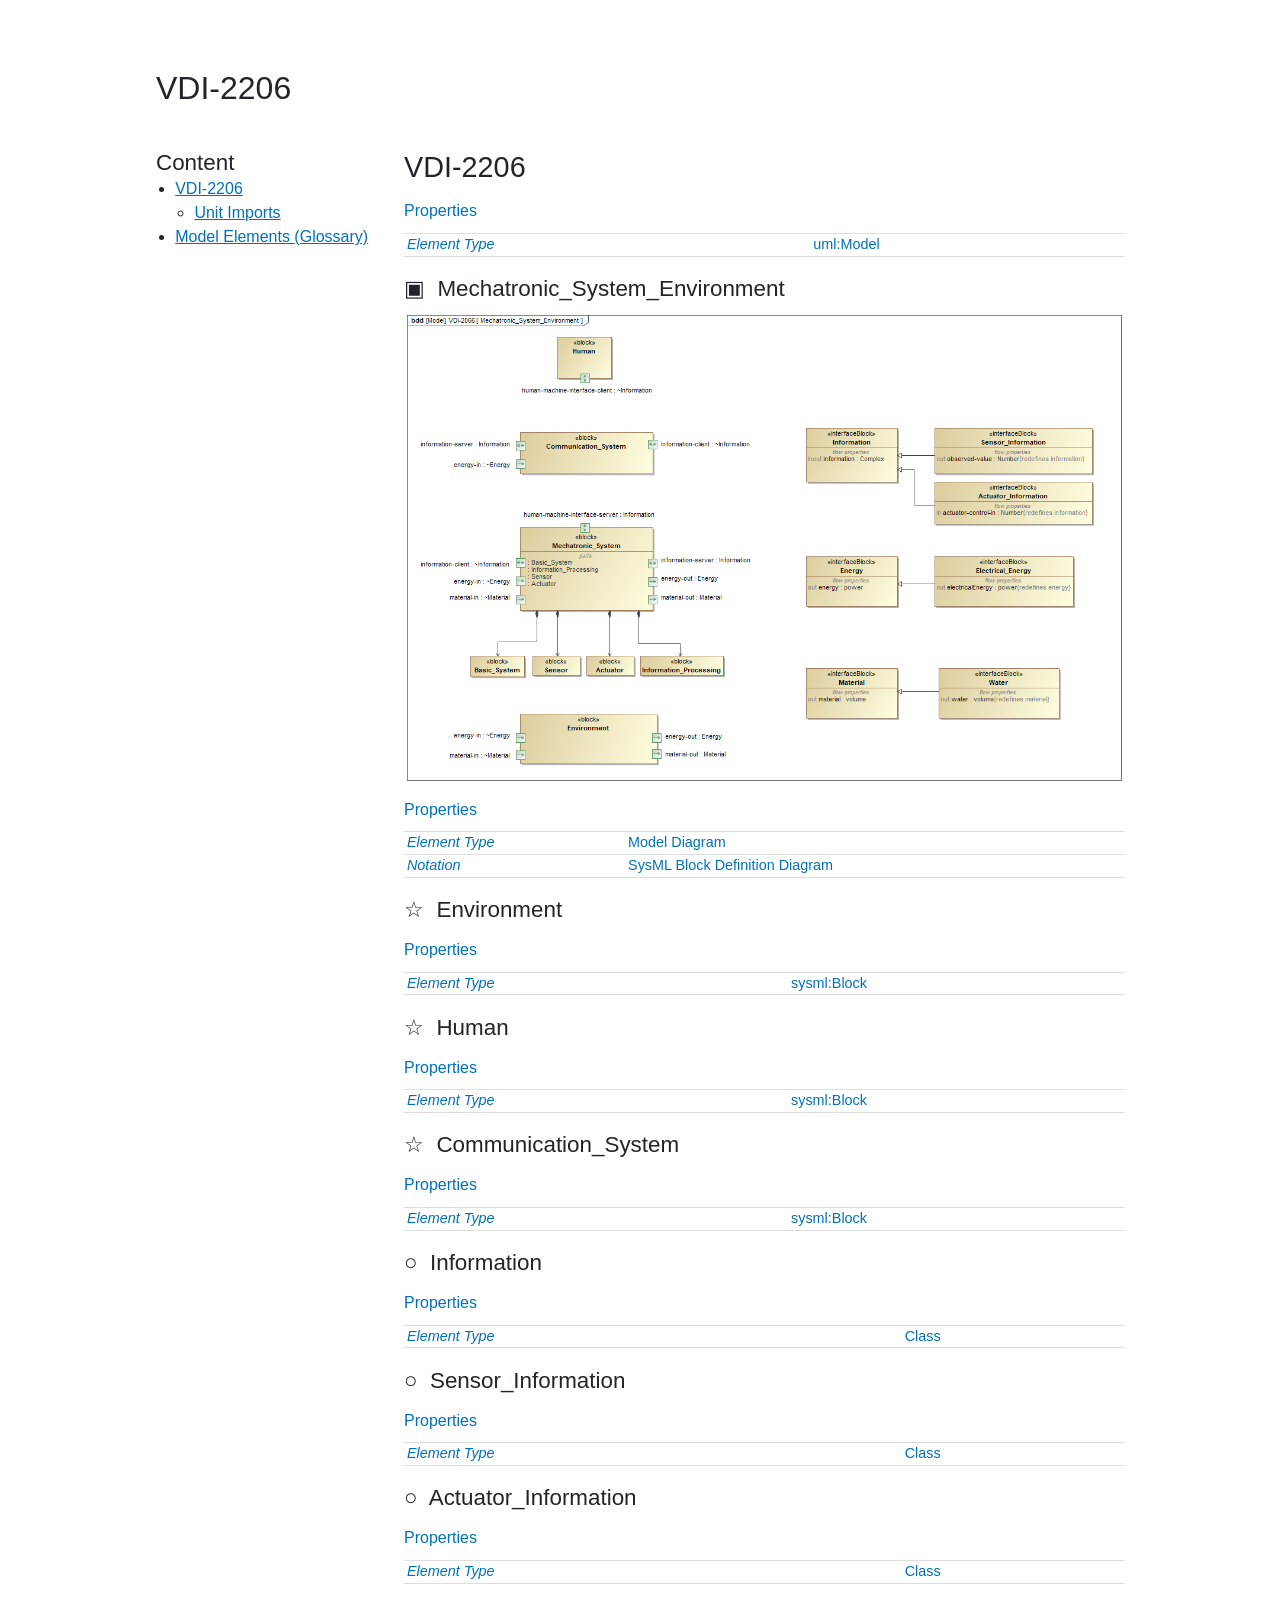
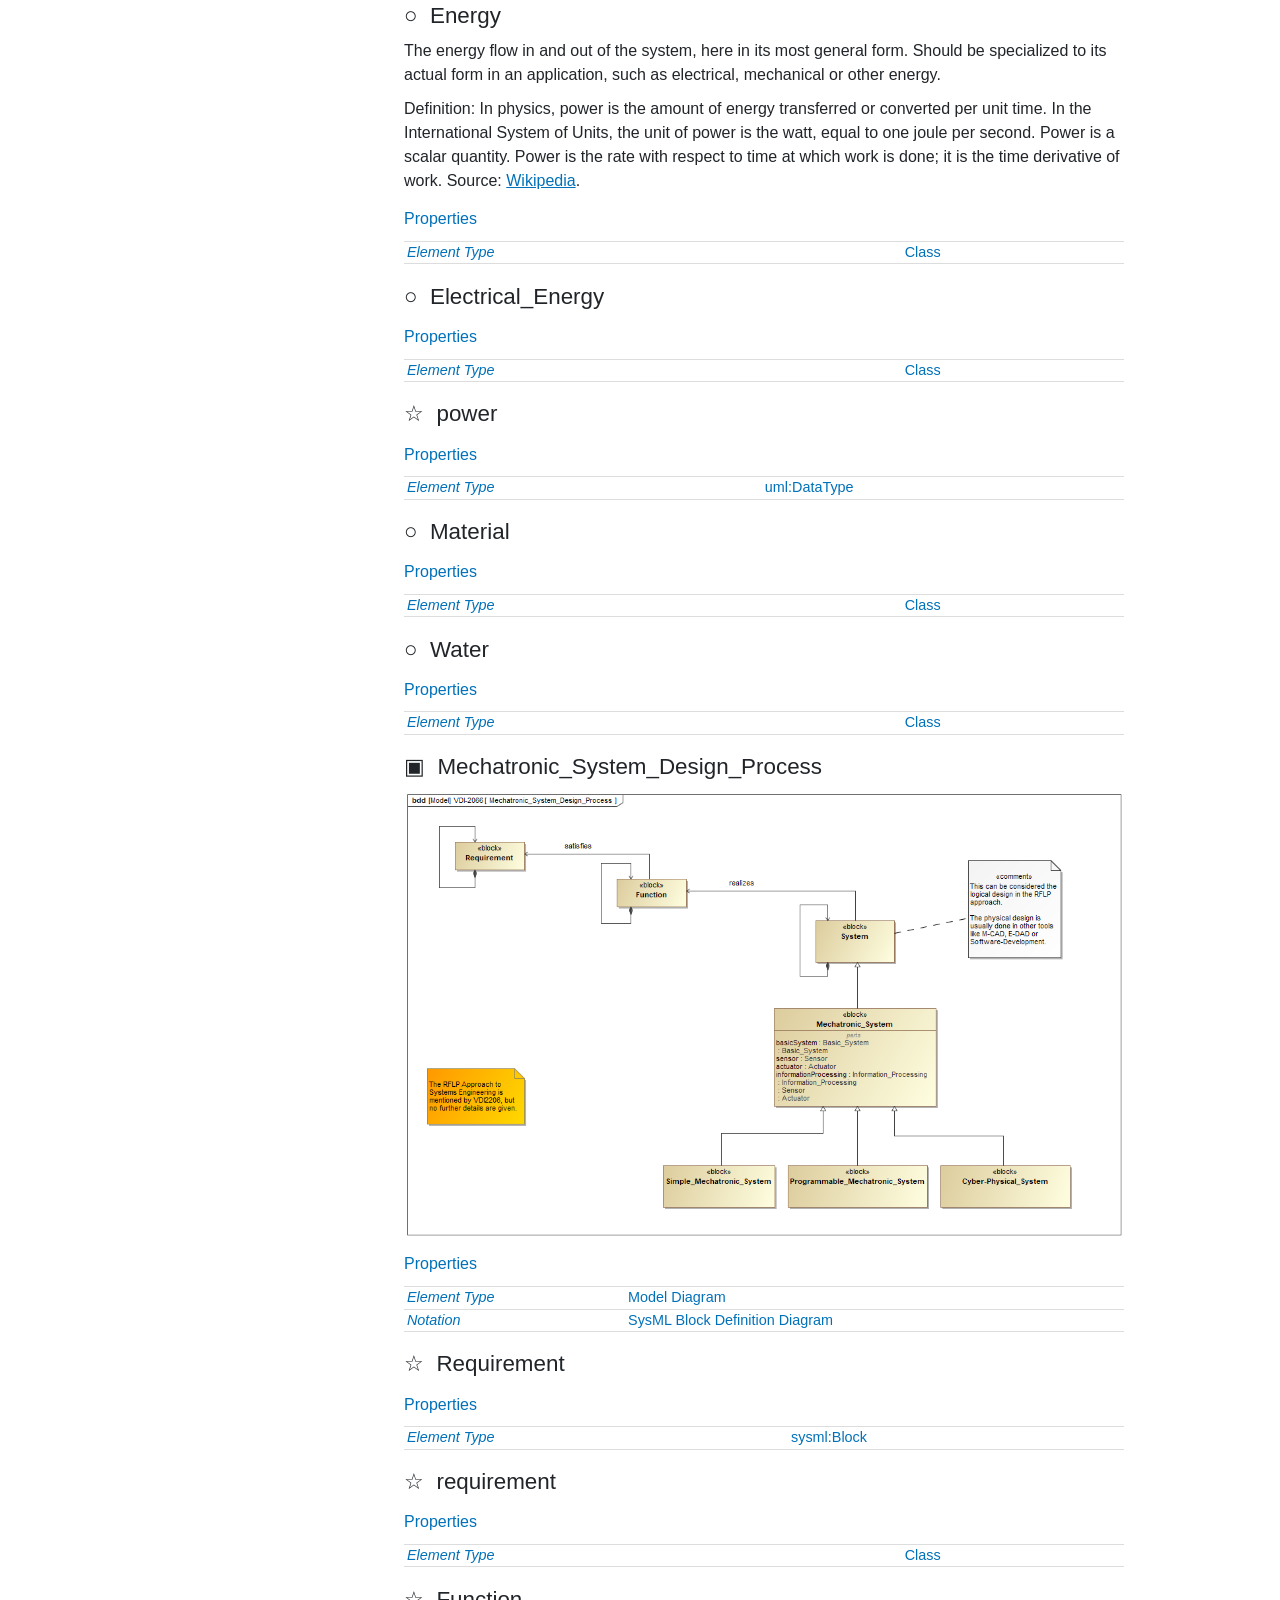
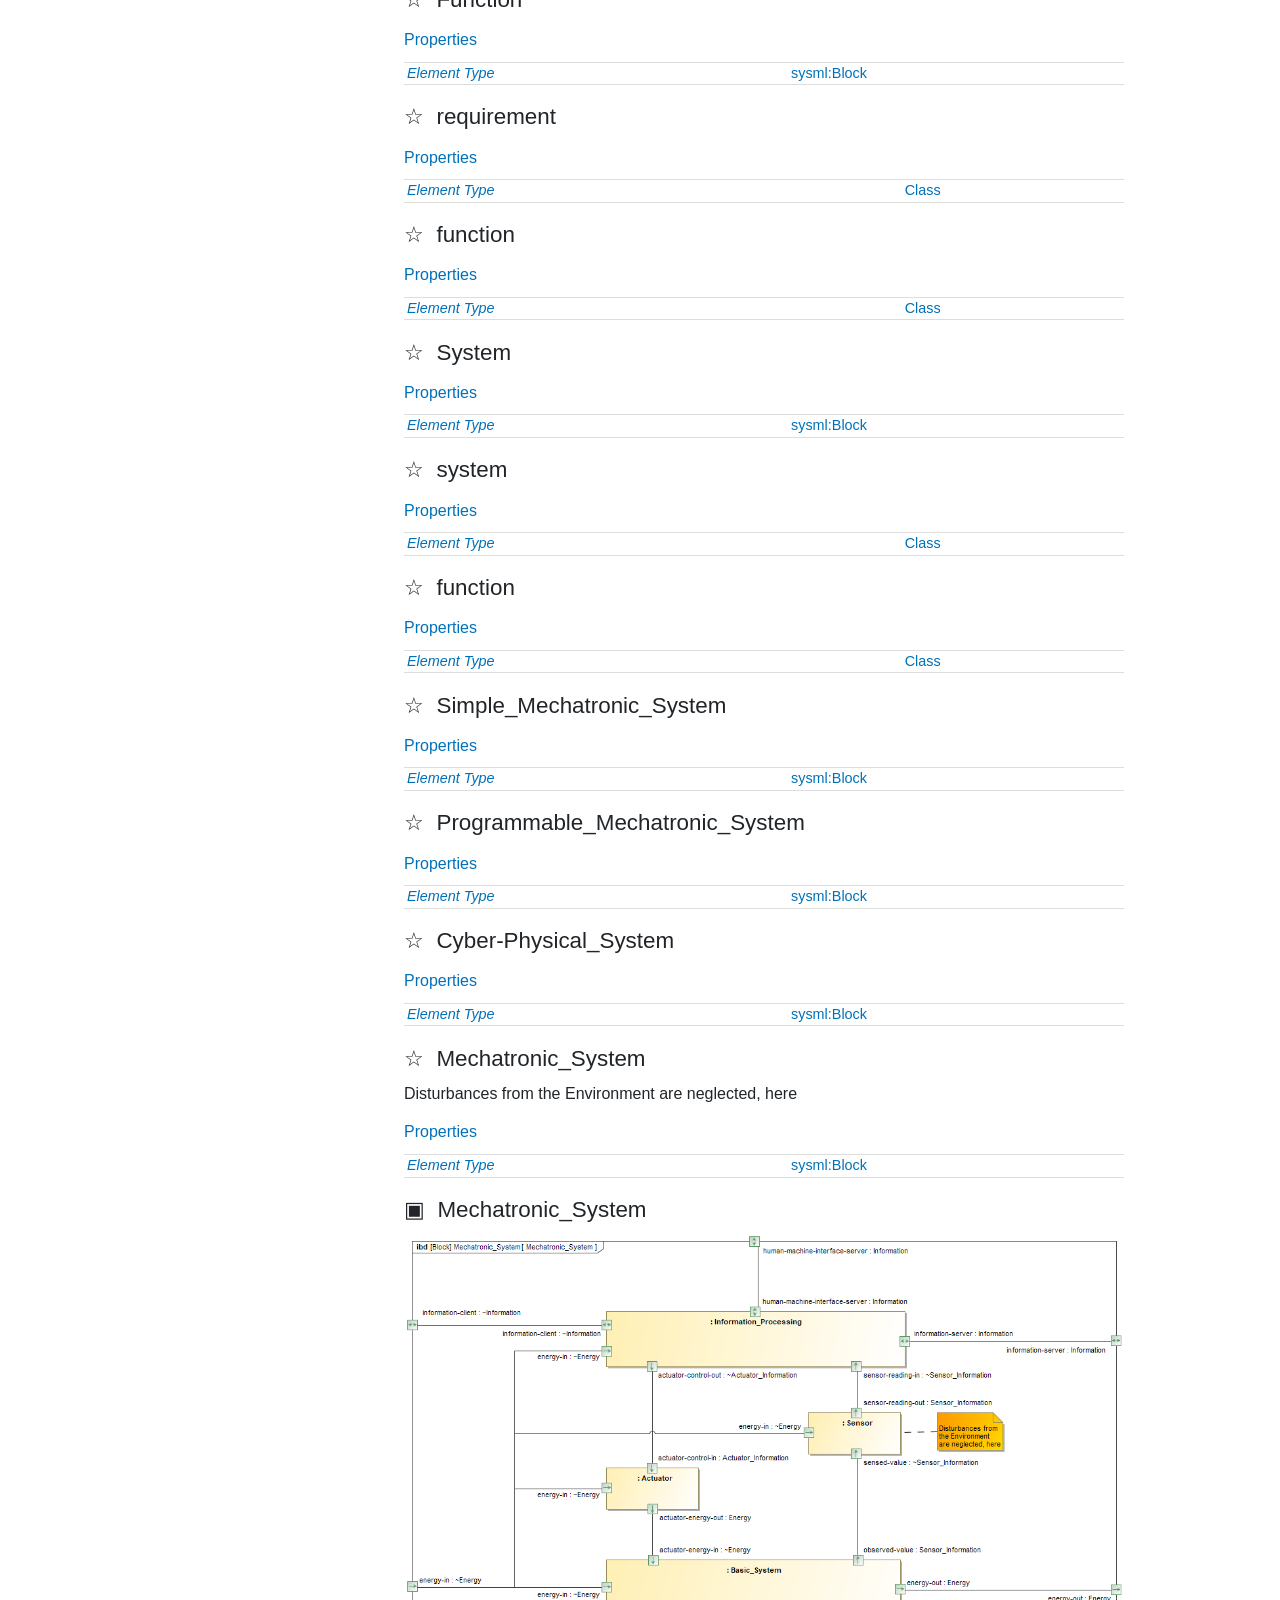
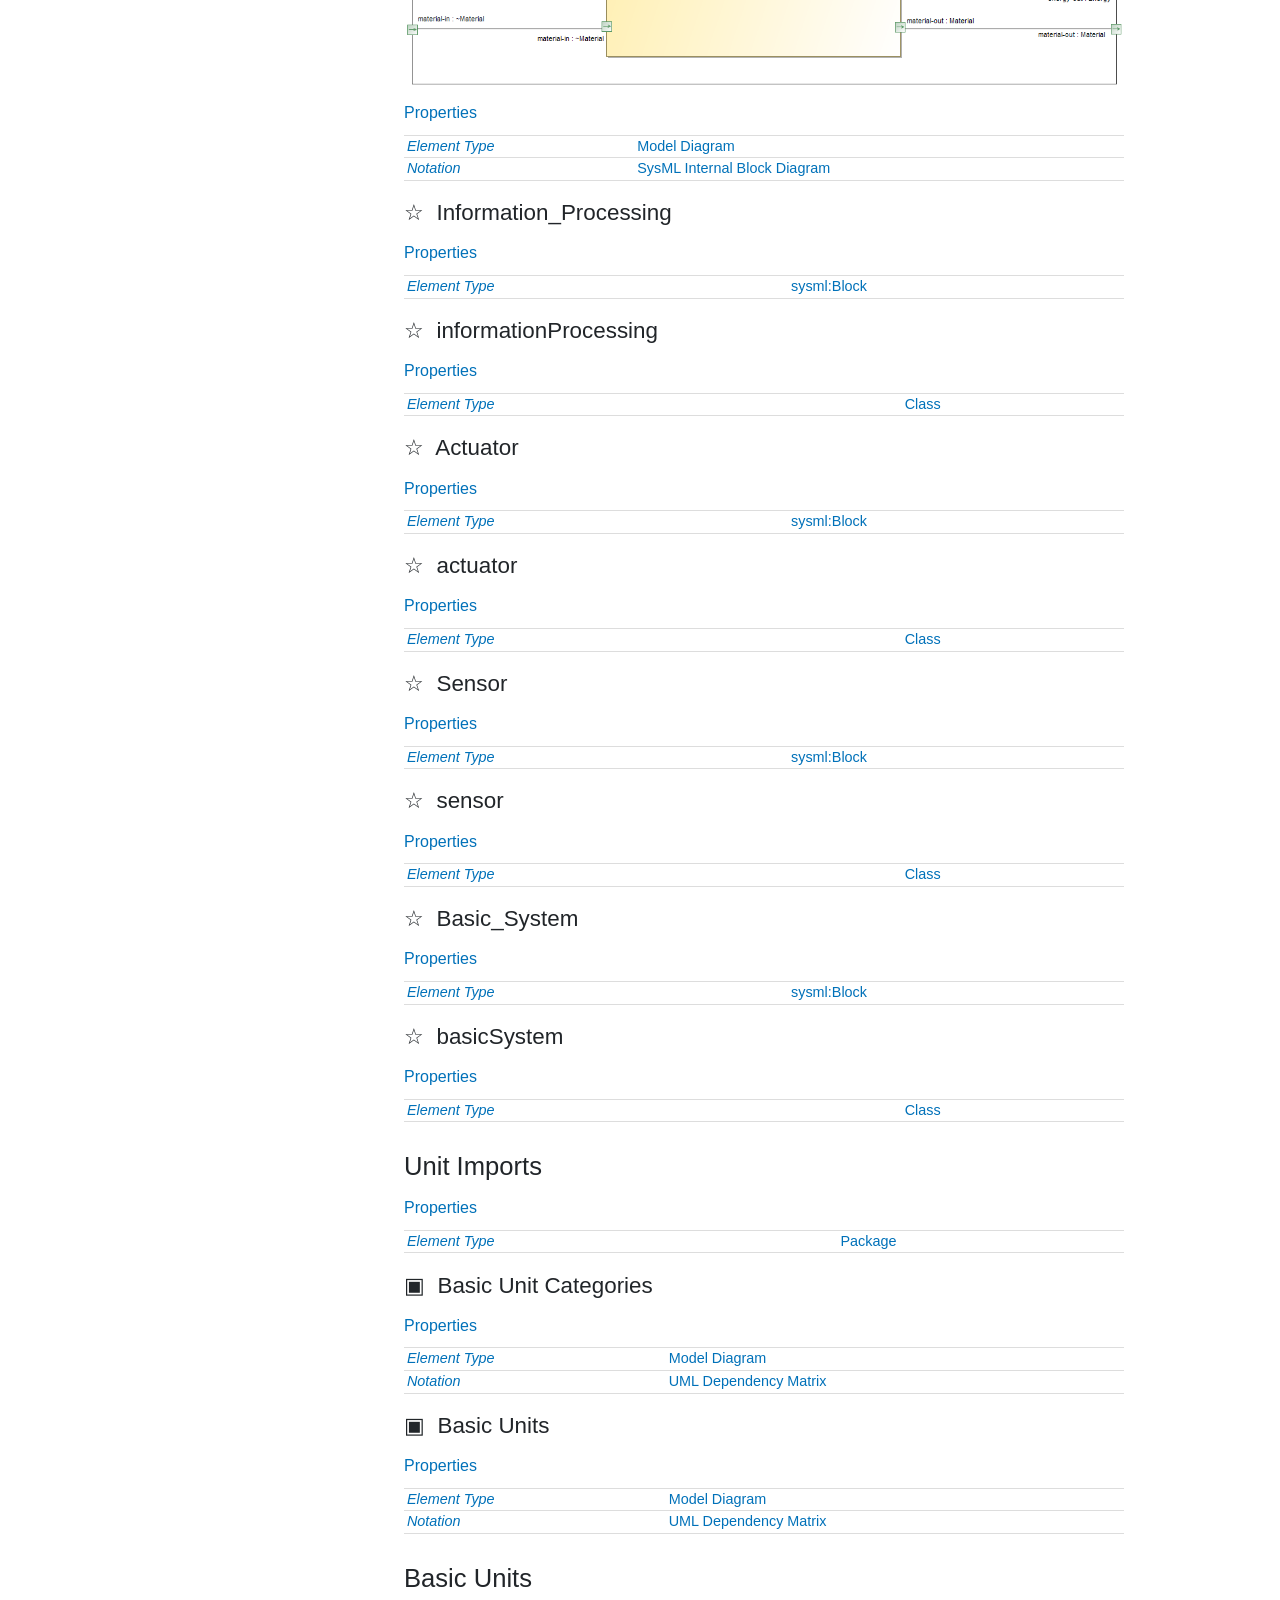
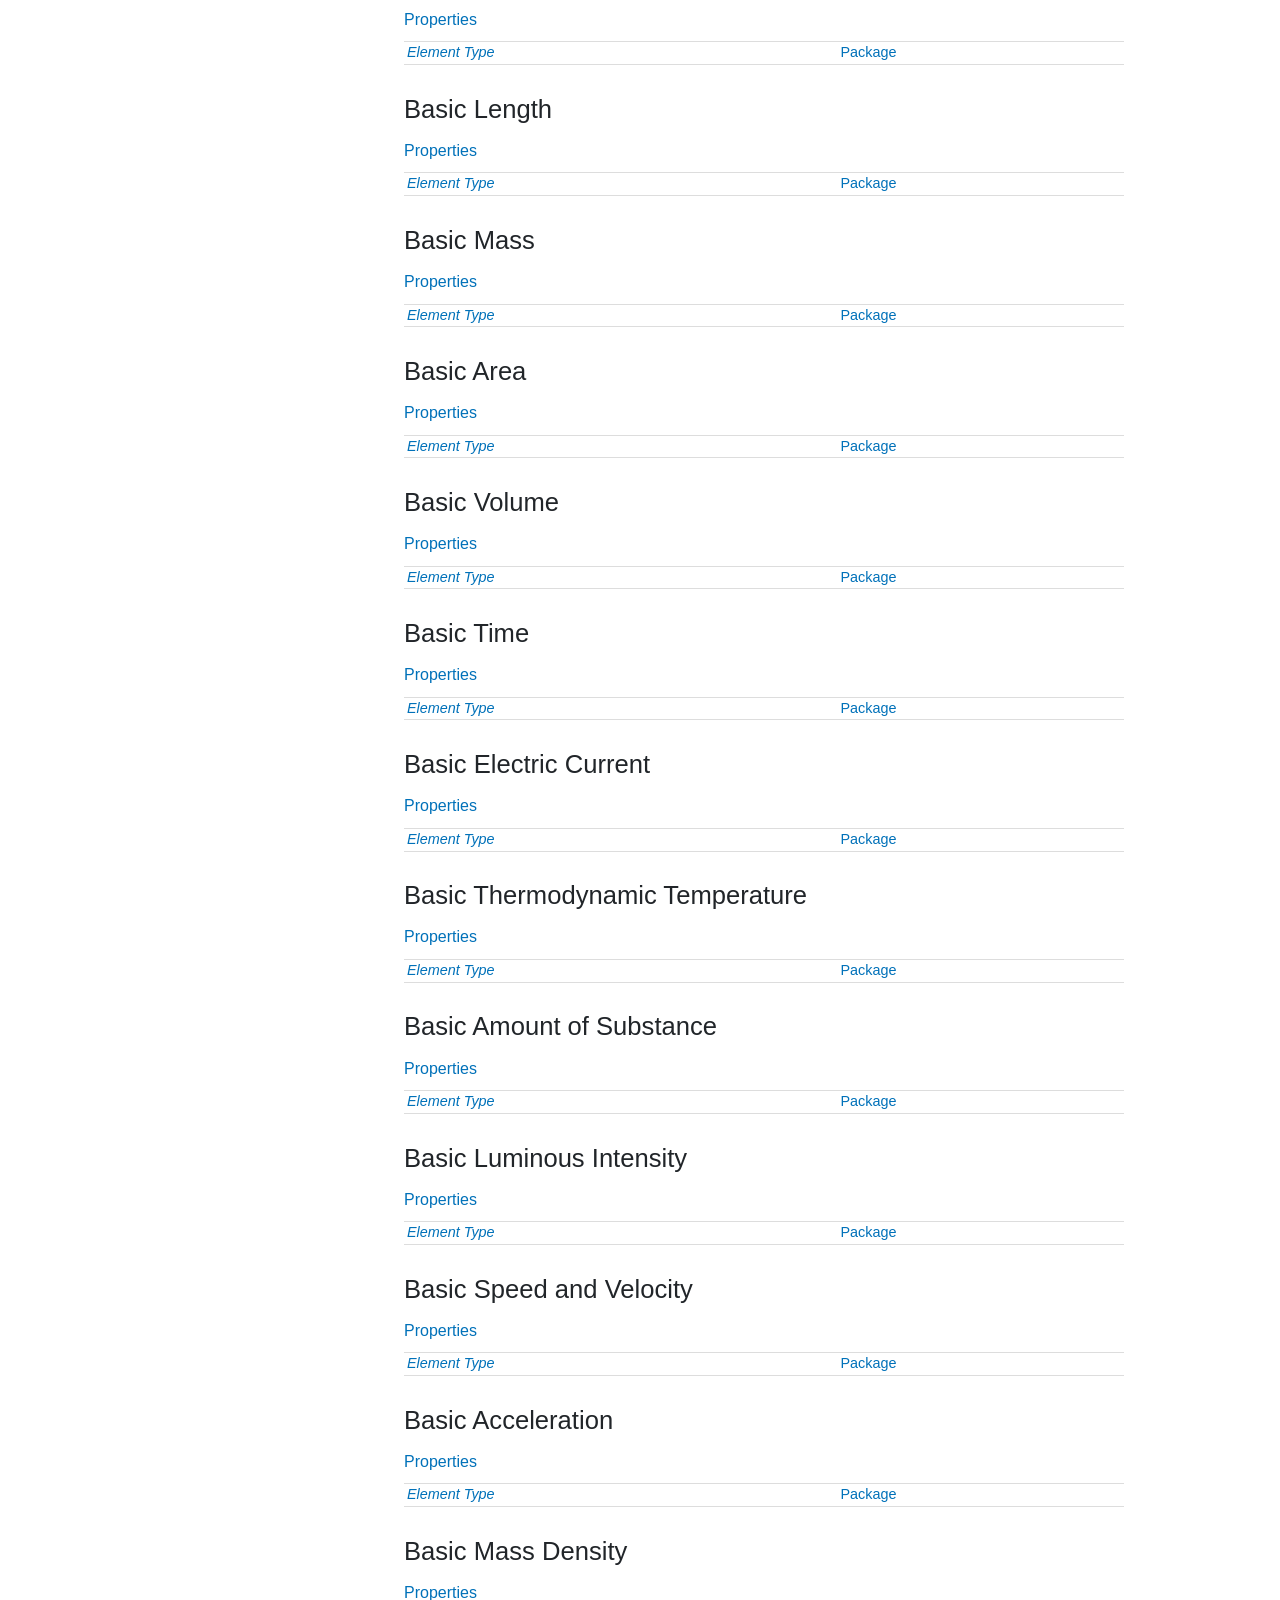
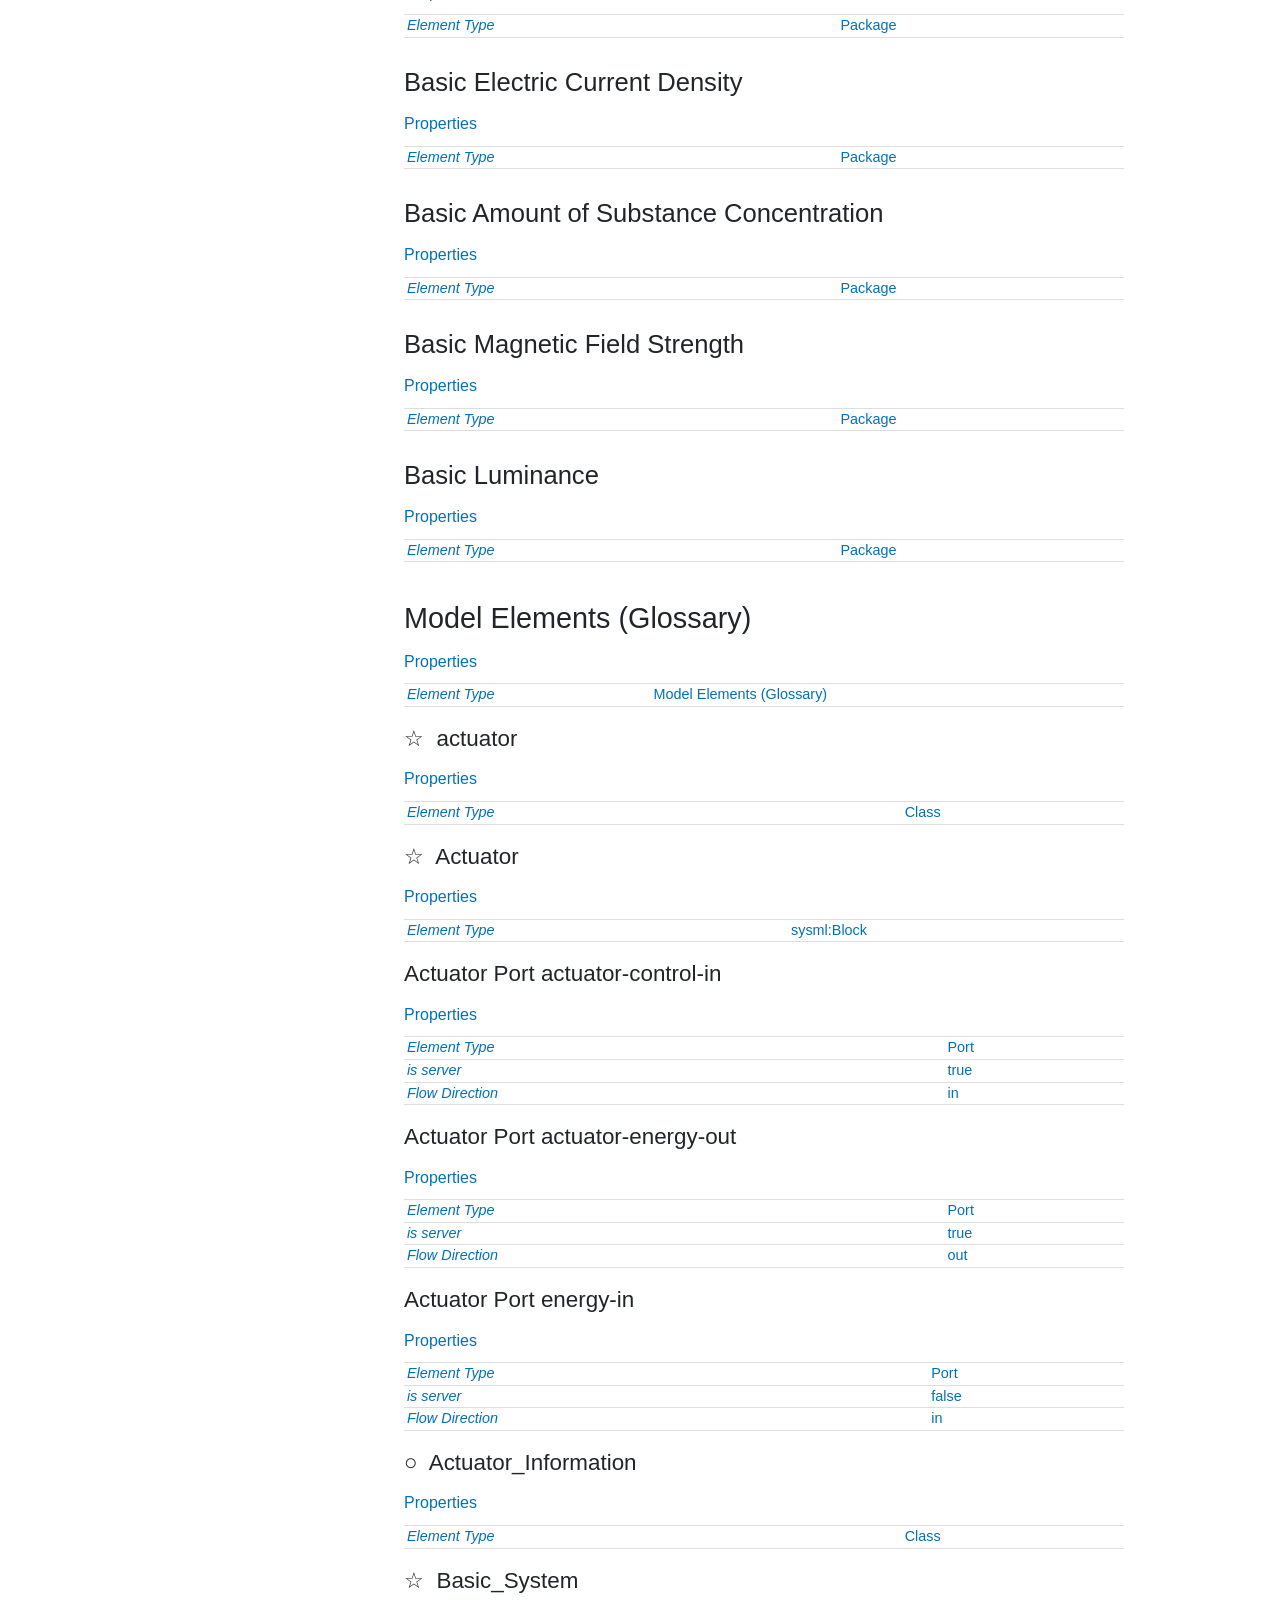
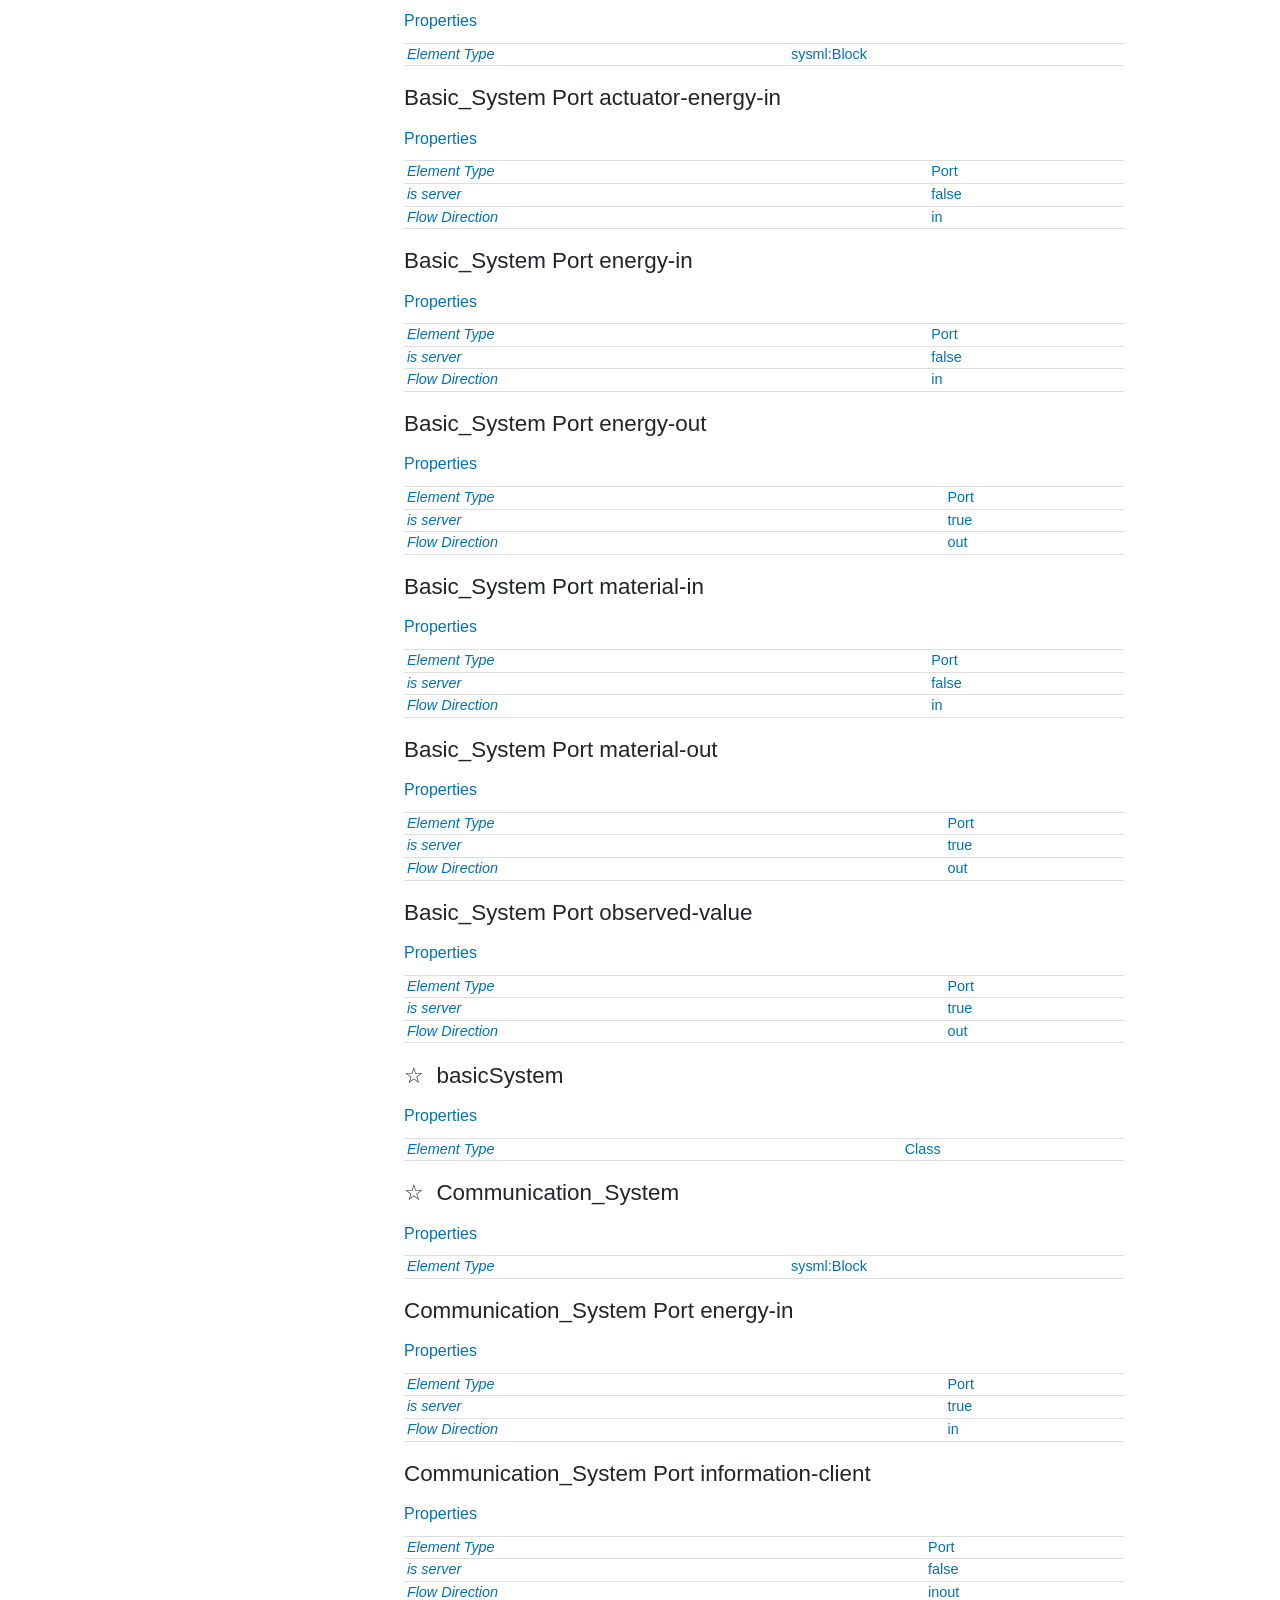
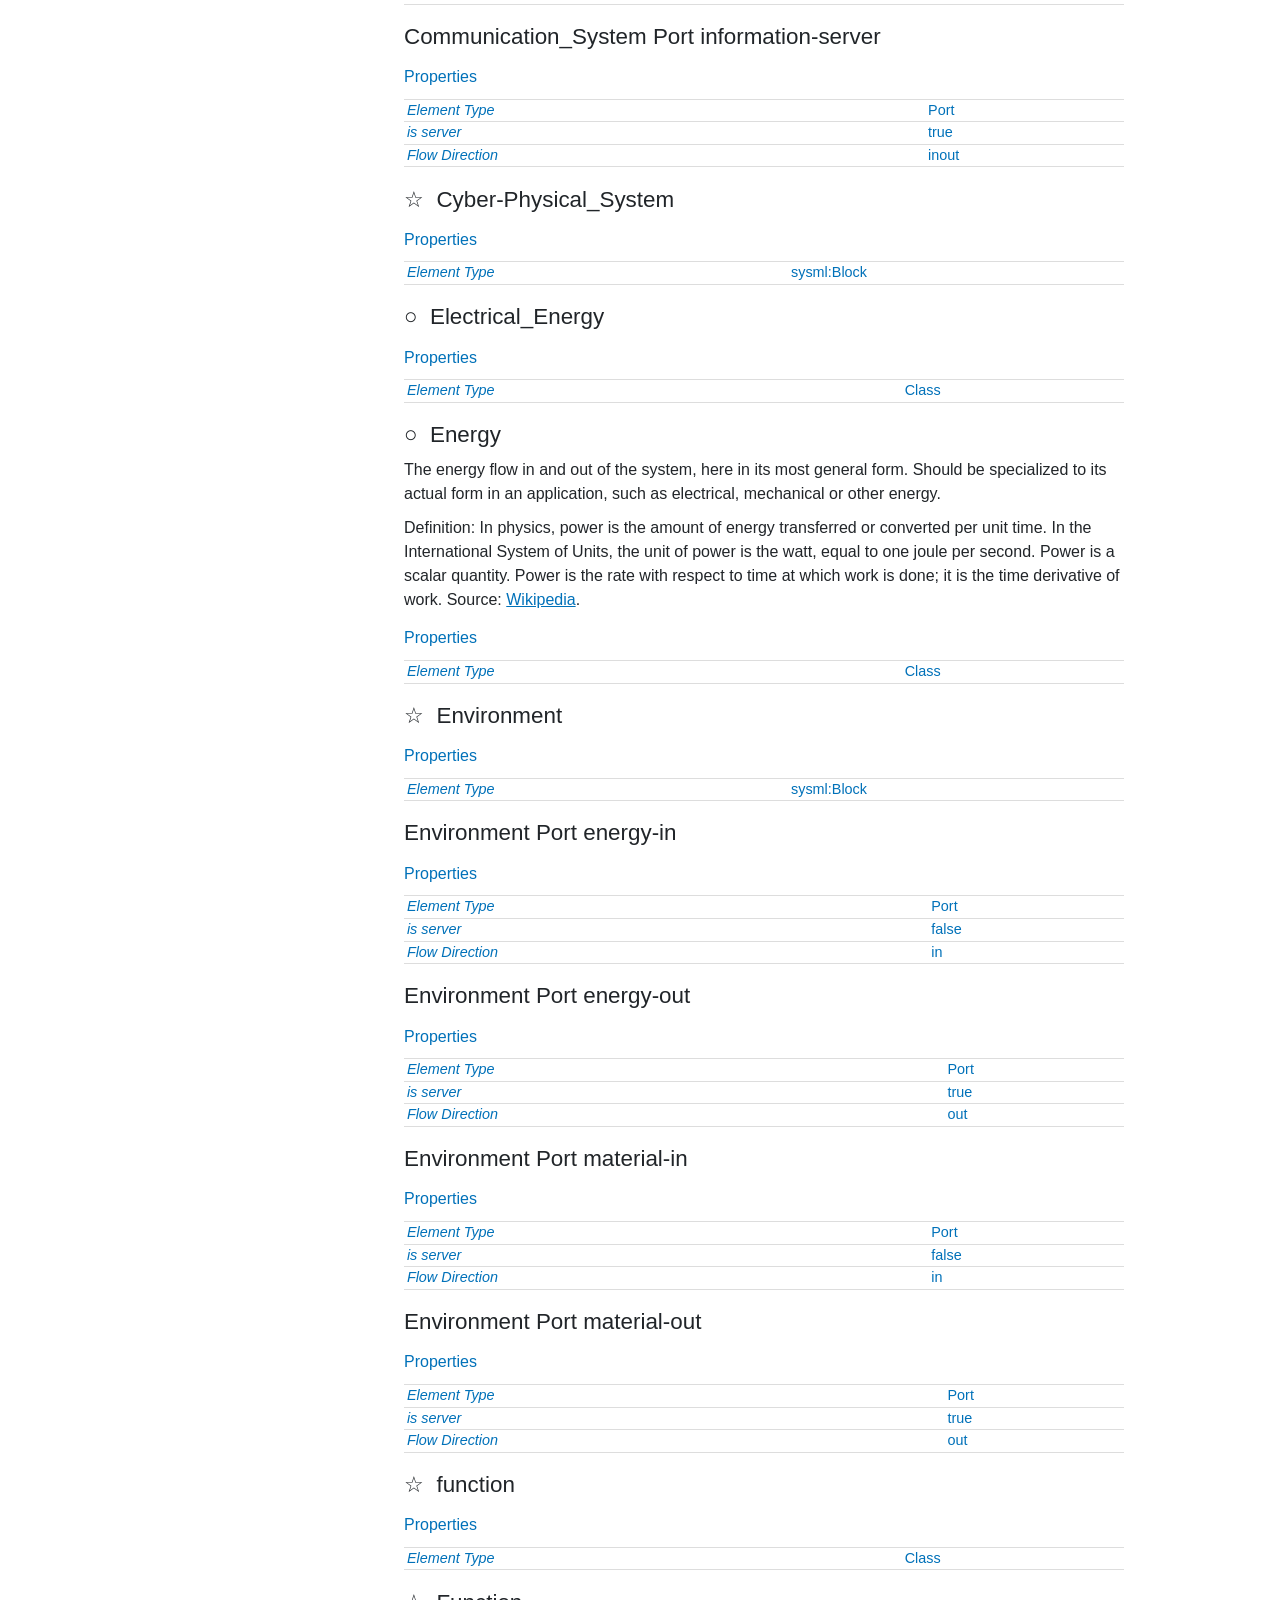
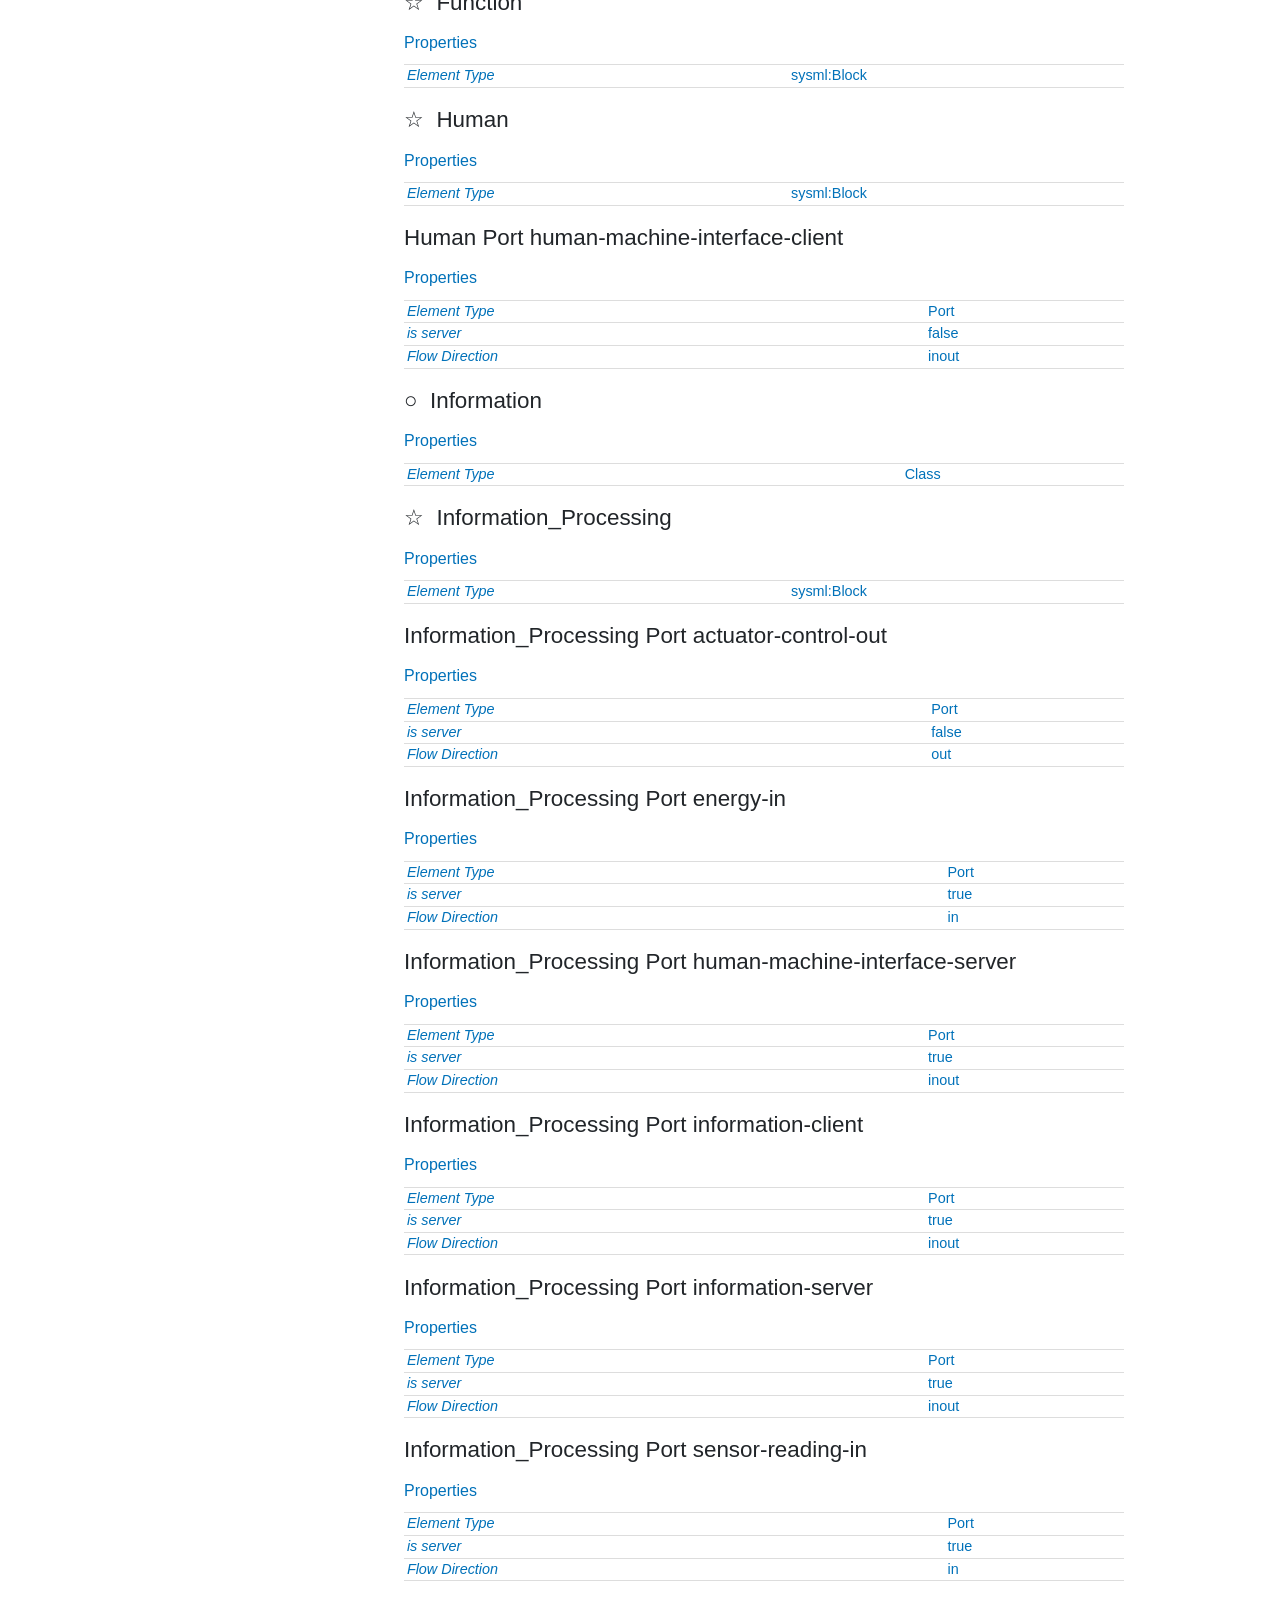
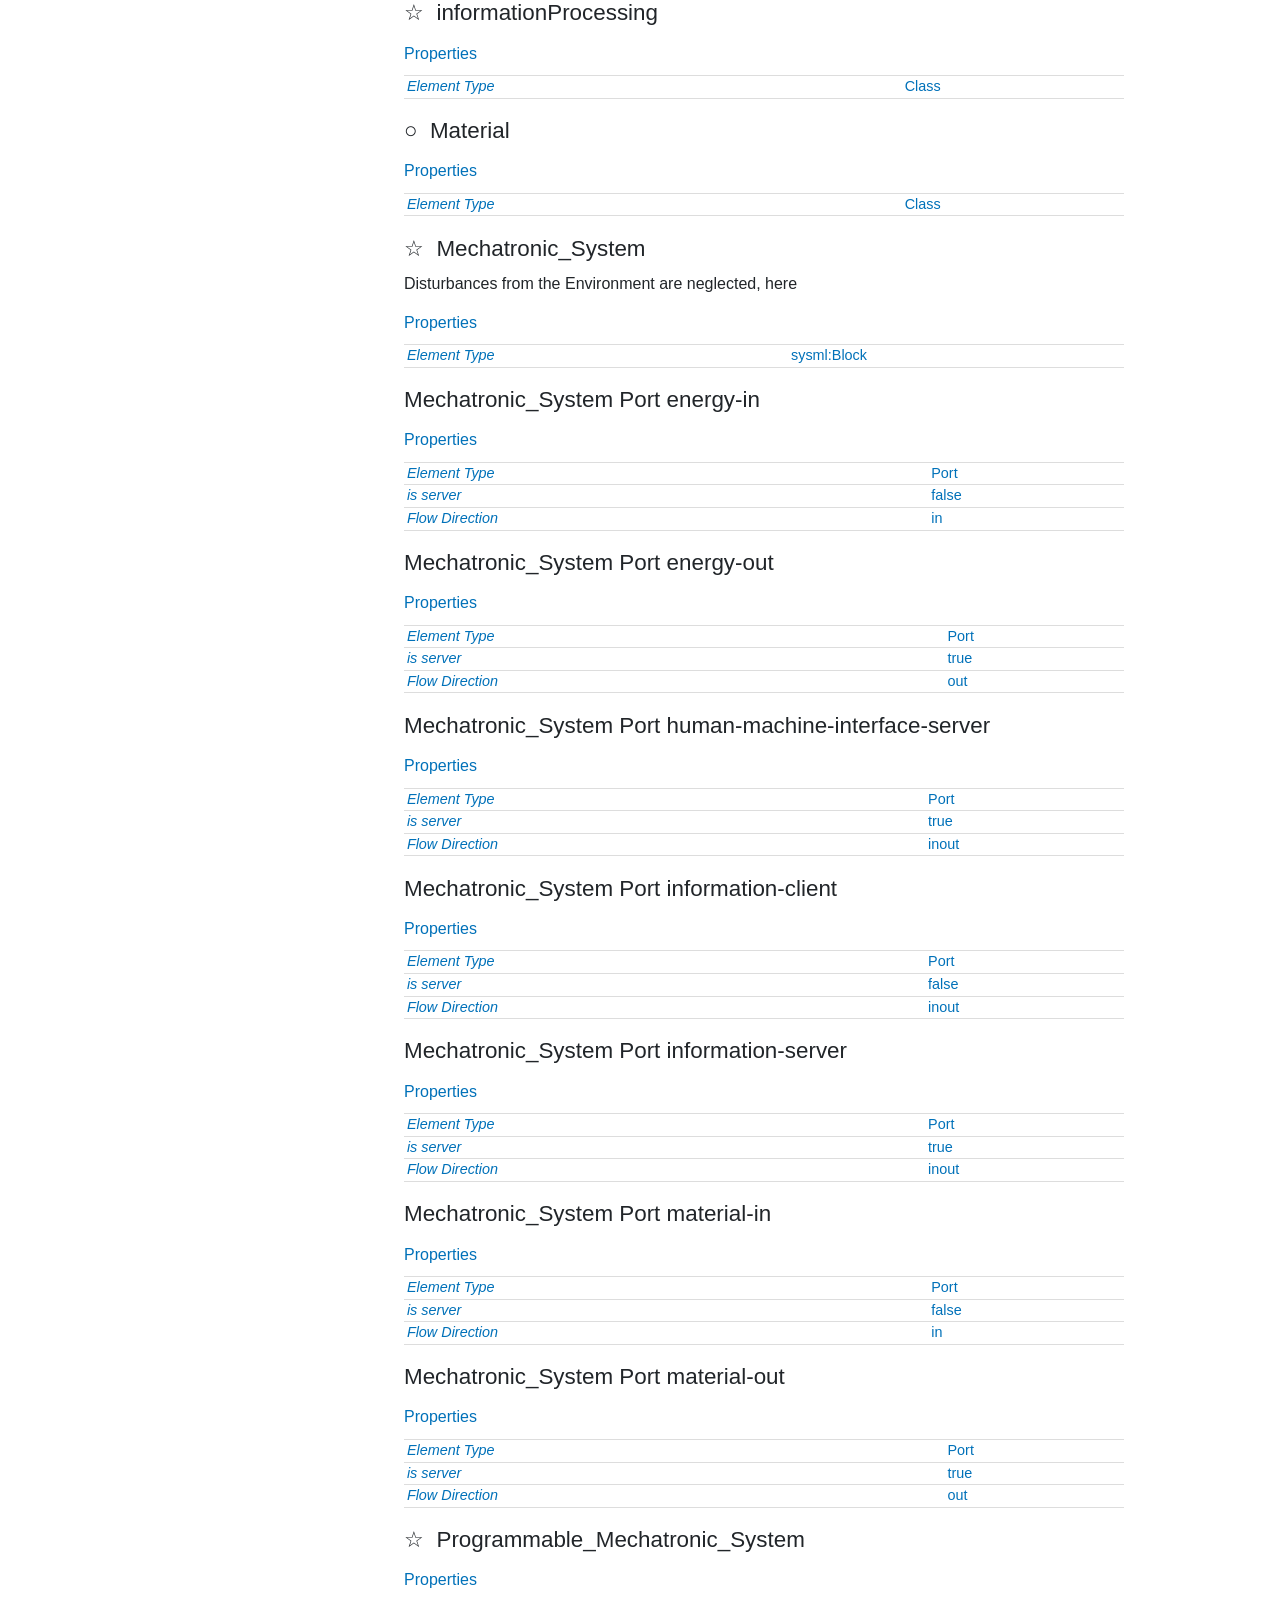
<file: VDI-2206/8_HTML/index.html>
<?xml version="1.0" encoding="UTF-8"?><!DOCTYPE html PUBLIC "-//W3C//DTD XHTML 1.1//EN" "http://www.w3.org/TR/xhtml11/DTD/xhtml11.dtd"><html xmlns="http://www.w3.org/1999/xhtml"><head><link rel="stylesheet" href="https://cdn.jsdelivr.net/npm/bootstrap@5.3.3/dist/css/bootstrap.min.css" crossorigin="anonymous" /><link rel="stylesheet" type="text/css" href="./Styles/styles.css" /><title>VDI-2206</title></head><body><div class="container max-width-lg" ><div class="row" ><div class="col-12" ><div class="title">VDI-2206</div></div></div><div class="row" ><div class="col-12 col-md-3" ><h3 style="margin-top:2.4rem;">Content</h3><ul><li><a href="#N-9052885961">VDI-2206</a></li><ul><li><a href="#N-9935905481">Unit Imports</a></li><ul><ul></ul></ul></ul><li><a href="#N-FolderGlossary-10391243923">Model Elements (Glossary)</a></li></ul></div><div class="col-12 col-md-9" ><h1 id="N-9052885961">VDI-2206</h1><p class="metaTitle">Properties</p><table class="propertyTable"><tbody><tr><td class="propertyTitle">Element Type</td><td>uml:Model</td></tr></tbody></table><h3 id="N-8380702534">▣&#160;&#160;Mechatronic_System_Environment</h3><p><img src="./Images/F--1434214999.png" style="max-width:100%" alt="Mechatronic_System_Environment.png" /></p><p class="metaTitle">Properties</p><table class="propertyTable"><tbody><tr><td class="propertyTitle">Element Type</td><td>Model Diagram</td></tr><tr><td class="propertyTitle">Notation</td><td>SysML Block Definition Diagram</td></tr></tbody></table><h3 id="N-11822009328">&#x2606;&#160;&#160;Environment</h3><p class="metaTitle">Properties</p><table class="propertyTable"><tbody><tr><td class="propertyTitle">Element Type</td><td>sysml:Block</td></tr></tbody></table><h3 id="N-8644339779">&#x2606;&#160;&#160;Human</h3><p class="metaTitle">Properties</p><table class="propertyTable"><tbody><tr><td class="propertyTitle">Element Type</td><td>sysml:Block</td></tr></tbody></table><h3 id="N-11336952326">&#x2606;&#160;&#160;Communication_System</h3><p class="metaTitle">Properties</p><table class="propertyTable"><tbody><tr><td class="propertyTitle">Element Type</td><td>sysml:Block</td></tr></tbody></table><h3 id="N-12145964229">&#x25CB;&#160;&#160;Information</h3><p class="metaTitle">Properties</p><table class="propertyTable"><tbody><tr><td class="propertyTitle">Element Type</td><td>Class</td></tr></tbody></table><h3 id="N-11308532988">&#x25CB;&#160;&#160;Sensor_Information</h3><p class="metaTitle">Properties</p><table class="propertyTable"><tbody><tr><td class="propertyTitle">Element Type</td><td>Class</td></tr></tbody></table><h3 id="N-11584528047">&#x25CB;&#160;&#160;Actuator_Information</h3><p class="metaTitle">Properties</p><table class="propertyTable"><tbody><tr><td class="propertyTitle">Element Type</td><td>Class</td></tr></tbody></table><h3 id="N-8117809205">&#x25CB;&#160;&#160;Energy</h3><p>The energy flow in and out of the system, here in its most general form. Should be specialized to its actual form in an application, such as electrical, mechanical or other energy.</p><p>Definition: In physics, power is the amount of energy transferred or converted per unit time. In the International System of Units, the unit of power is the watt, equal to one joule per second. Power is a scalar quantity. Power is the rate with respect to time at which work is done; it is the time derivative of work. Source: <a href="https://en.wikipedia.org/wiki/Power_(physics)">Wikipedia</a>.</p><p class="metaTitle">Properties</p><table class="propertyTable"><tbody><tr><td class="propertyTitle">Element Type</td><td>Class</td></tr></tbody></table><h3 id="N-12123062271">&#x25CB;&#160;&#160;Electrical_Energy</h3><p class="metaTitle">Properties</p><table class="propertyTable"><tbody><tr><td class="propertyTitle">Element Type</td><td>Class</td></tr></tbody></table><h3 id="N-10115153107">&#x2606;&#160;&#160;power</h3><p class="metaTitle">Properties</p><table class="propertyTable"><tbody><tr><td class="propertyTitle">Element Type</td><td>uml:DataType</td></tr></tbody></table><h3 id="N-8482135311">&#x25CB;&#160;&#160;Material</h3><p class="metaTitle">Properties</p><table class="propertyTable"><tbody><tr><td class="propertyTitle">Element Type</td><td>Class</td></tr></tbody></table><h3 id="N-9124069410">&#x25CB;&#160;&#160;Water</h3><p class="metaTitle">Properties</p><table class="propertyTable"><tbody><tr><td class="propertyTitle">Element Type</td><td>Class</td></tr></tbody></table><h3 id="N-8779824746">▣&#160;&#160;Mechatronic_System_Design_Process</h3><p><img src="./Images/F-796582222.png" style="max-width:100%" alt="Mechatronic_System_Design_Process.png" /></p><p class="metaTitle">Properties</p><table class="propertyTable"><tbody><tr><td class="propertyTitle">Element Type</td><td>Model Diagram</td></tr><tr><td class="propertyTitle">Notation</td><td>SysML Block Definition Diagram</td></tr></tbody></table><h3 id="N-11775341226">&#x2606;&#160;&#160;Requirement</h3><p class="metaTitle">Properties</p><table class="propertyTable"><tbody><tr><td class="propertyTitle">Element Type</td><td>sysml:Block</td></tr></tbody></table><h3 id="N-10308678871">&#x2606;&#160;&#160;requirement</h3><p class="metaTitle">Properties</p><table class="propertyTable"><tbody><tr><td class="propertyTitle">Element Type</td><td>Class</td></tr></tbody></table><h3 id="N-8198228387">&#x2606;&#160;&#160;Function</h3><p class="metaTitle">Properties</p><table class="propertyTable"><tbody><tr><td class="propertyTitle">Element Type</td><td>sysml:Block</td></tr></tbody></table><h3 id="N-10387230673">&#x2606;&#160;&#160;requirement</h3><p class="metaTitle">Properties</p><table class="propertyTable"><tbody><tr><td class="propertyTitle">Element Type</td><td>Class</td></tr></tbody></table><h3 id="N-11807256779">&#x2606;&#160;&#160;function</h3><p class="metaTitle">Properties</p><table class="propertyTable"><tbody><tr><td class="propertyTitle">Element Type</td><td>Class</td></tr></tbody></table><h3 id="N-11496174985">&#x2606;&#160;&#160;System</h3><p class="metaTitle">Properties</p><table class="propertyTable"><tbody><tr><td class="propertyTitle">Element Type</td><td>sysml:Block</td></tr></tbody></table><h3 id="N-11453531311">&#x2606;&#160;&#160;system</h3><p class="metaTitle">Properties</p><table class="propertyTable"><tbody><tr><td class="propertyTitle">Element Type</td><td>Class</td></tr></tbody></table><h3 id="N-9053325445">&#x2606;&#160;&#160;function</h3><p class="metaTitle">Properties</p><table class="propertyTable"><tbody><tr><td class="propertyTitle">Element Type</td><td>Class</td></tr></tbody></table><h3 id="N-10511947691">&#x2606;&#160;&#160;Simple_Mechatronic_System</h3><p class="metaTitle">Properties</p><table class="propertyTable"><tbody><tr><td class="propertyTitle">Element Type</td><td>sysml:Block</td></tr></tbody></table><h3 id="N-11605161247">&#x2606;&#160;&#160;Programmable_Mechatronic_System</h3><p class="metaTitle">Properties</p><table class="propertyTable"><tbody><tr><td class="propertyTitle">Element Type</td><td>sysml:Block</td></tr></tbody></table><h3 id="N-11937459958">&#x2606;&#160;&#160;Cyber-Physical_System</h3><p class="metaTitle">Properties</p><table class="propertyTable"><tbody><tr><td class="propertyTitle">Element Type</td><td>sysml:Block</td></tr></tbody></table><h3 id="N-9710713965">&#x2606;&#160;&#160;Mechatronic_System</h3><p>Disturbances from the Environment are neglected, here</p><p class="metaTitle">Properties</p><table class="propertyTable"><tbody><tr><td class="propertyTitle">Element Type</td><td>sysml:Block</td></tr></tbody></table><h3 id="N-10389810114">▣&#160;&#160;Mechatronic_System</h3><p><img src="./Images/F-1322559093.png" style="max-width:100%" alt="Mechatronic_System.png" /></p><p class="metaTitle">Properties</p><table class="propertyTable"><tbody><tr><td class="propertyTitle">Element Type</td><td>Model Diagram</td></tr><tr><td class="propertyTitle">Notation</td><td>SysML Internal Block Diagram</td></tr></tbody></table><h3 id="N-11064372573">&#x2606;&#160;&#160;Information_Processing</h3><p class="metaTitle">Properties</p><table class="propertyTable"><tbody><tr><td class="propertyTitle">Element Type</td><td>sysml:Block</td></tr></tbody></table><h3 id="N-11944537089">&#x2606;&#160;&#160;informationProcessing</h3><p class="metaTitle">Properties</p><table class="propertyTable"><tbody><tr><td class="propertyTitle">Element Type</td><td>Class</td></tr></tbody></table><h3 id="N-9747990738">&#x2606;&#160;&#160;Actuator</h3><p class="metaTitle">Properties</p><table class="propertyTable"><tbody><tr><td class="propertyTitle">Element Type</td><td>sysml:Block</td></tr></tbody></table><h3 id="N-8993746626">&#x2606;&#160;&#160;actuator</h3><p class="metaTitle">Properties</p><table class="propertyTable"><tbody><tr><td class="propertyTitle">Element Type</td><td>Class</td></tr></tbody></table><h3 id="N-8030729066">&#x2606;&#160;&#160;Sensor</h3><p class="metaTitle">Properties</p><table class="propertyTable"><tbody><tr><td class="propertyTitle">Element Type</td><td>sysml:Block</td></tr></tbody></table><h3 id="N-8067660922">&#x2606;&#160;&#160;sensor</h3><p class="metaTitle">Properties</p><table class="propertyTable"><tbody><tr><td class="propertyTitle">Element Type</td><td>Class</td></tr></tbody></table><h3 id="N-8300603931">&#x2606;&#160;&#160;Basic_System</h3><p class="metaTitle">Properties</p><table class="propertyTable"><tbody><tr><td class="propertyTitle">Element Type</td><td>sysml:Block</td></tr></tbody></table><h3 id="N-8201923158">&#x2606;&#160;&#160;basicSystem</h3><p class="metaTitle">Properties</p><table class="propertyTable"><tbody><tr><td class="propertyTitle">Element Type</td><td>Class</td></tr></tbody></table><h2 id="N-9935905481">Unit Imports</h2><p class="metaTitle">Properties</p><table class="propertyTable"><tbody><tr><td class="propertyTitle">Element Type</td><td>Package</td></tr></tbody></table><h3 id="N-9013796141">▣&#160;&#160;Basic Unit Categories</h3><p class="metaTitle">Properties</p><table class="propertyTable"><tbody><tr><td class="propertyTitle">Element Type</td><td>Model Diagram</td></tr><tr><td class="propertyTitle">Notation</td><td>UML Dependency Matrix</td></tr></tbody></table><h3 id="N-8955519400">▣&#160;&#160;Basic Units</h3><p class="metaTitle">Properties</p><table class="propertyTable"><tbody><tr><td class="propertyTitle">Element Type</td><td>Model Diagram</td></tr><tr><td class="propertyTitle">Notation</td><td>UML Dependency Matrix</td></tr></tbody></table><h2 id="N-10379610468">Basic Units</h2><p class="metaTitle">Properties</p><table class="propertyTable"><tbody><tr><td class="propertyTitle">Element Type</td><td>Package</td></tr></tbody></table><h2 id="N-10291488069">Basic Length</h2><p class="metaTitle">Properties</p><table class="propertyTable"><tbody><tr><td class="propertyTitle">Element Type</td><td>Package</td></tr></tbody></table><h2 id="N-9213137469">Basic Mass</h2><p class="metaTitle">Properties</p><table class="propertyTable"><tbody><tr><td class="propertyTitle">Element Type</td><td>Package</td></tr></tbody></table><h2 id="N-8246654278">Basic Area</h2><p class="metaTitle">Properties</p><table class="propertyTable"><tbody><tr><td class="propertyTitle">Element Type</td><td>Package</td></tr></tbody></table><h2 id="N-9472090315">Basic Volume</h2><p class="metaTitle">Properties</p><table class="propertyTable"><tbody><tr><td class="propertyTitle">Element Type</td><td>Package</td></tr></tbody></table><h2 id="N-9737446627">Basic Time</h2><p class="metaTitle">Properties</p><table class="propertyTable"><tbody><tr><td class="propertyTitle">Element Type</td><td>Package</td></tr></tbody></table><h2 id="N-9885831699">Basic Electric Current</h2><p class="metaTitle">Properties</p><table class="propertyTable"><tbody><tr><td class="propertyTitle">Element Type</td><td>Package</td></tr></tbody></table><h2 id="N-8313019249">Basic Thermodynamic Temperature</h2><p class="metaTitle">Properties</p><table class="propertyTable"><tbody><tr><td class="propertyTitle">Element Type</td><td>Package</td></tr></tbody></table><h2 id="N-10059535849">Basic Amount of Substance</h2><p class="metaTitle">Properties</p><table class="propertyTable"><tbody><tr><td class="propertyTitle">Element Type</td><td>Package</td></tr></tbody></table><h2 id="N-10039196392">Basic Luminous Intensity</h2><p class="metaTitle">Properties</p><table class="propertyTable"><tbody><tr><td class="propertyTitle">Element Type</td><td>Package</td></tr></tbody></table><h2 id="N-9845825140">Basic Speed and Velocity</h2><p class="metaTitle">Properties</p><table class="propertyTable"><tbody><tr><td class="propertyTitle">Element Type</td><td>Package</td></tr></tbody></table><h2 id="N-9827404565">Basic Acceleration</h2><p class="metaTitle">Properties</p><table class="propertyTable"><tbody><tr><td class="propertyTitle">Element Type</td><td>Package</td></tr></tbody></table><h2 id="N-11853966927">Basic Mass Density</h2><p class="metaTitle">Properties</p><table class="propertyTable"><tbody><tr><td class="propertyTitle">Element Type</td><td>Package</td></tr></tbody></table><h2 id="N-9757048572">Basic Electric Current Density</h2><p class="metaTitle">Properties</p><table class="propertyTable"><tbody><tr><td class="propertyTitle">Element Type</td><td>Package</td></tr></tbody></table><h2 id="N-11883973673">Basic Amount of Substance Concentration</h2><p class="metaTitle">Properties</p><table class="propertyTable"><tbody><tr><td class="propertyTitle">Element Type</td><td>Package</td></tr></tbody></table><h2 id="N-8626254304">Basic Magnetic Field Strength</h2><p class="metaTitle">Properties</p><table class="propertyTable"><tbody><tr><td class="propertyTitle">Element Type</td><td>Package</td></tr></tbody></table><h2 id="N-11672441239">Basic Luminance</h2><p class="metaTitle">Properties</p><table class="propertyTable"><tbody><tr><td class="propertyTitle">Element Type</td><td>Package</td></tr></tbody></table><h1 id="N-FolderGlossary-10391243923">Model Elements (Glossary)</h1><p class="metaTitle">Properties</p><table class="propertyTable"><tbody><tr><td class="propertyTitle">Element Type</td><td>Model Elements (Glossary)</td></tr></tbody></table><h3 id="N-9808121106">&#x2606;&#160;&#160;actuator</h3><p class="metaTitle">Properties</p><table class="propertyTable"><tbody><tr><td class="propertyTitle">Element Type</td><td>Class</td></tr></tbody></table><h3 id="N-9843626965">&#x2606;&#160;&#160;Actuator</h3><p class="metaTitle">Properties</p><table class="propertyTable"><tbody><tr><td class="propertyTitle">Element Type</td><td>sysml:Block</td></tr></tbody></table><h3 id="N-9631676150">Actuator Port actuator-control-in</h3><p class="metaTitle">Properties</p><table class="propertyTable"><tbody><tr><td class="propertyTitle">Element Type</td><td>Port</td></tr><tr><td class="propertyTitle">is server</td><td>true</td></tr><tr><td class="propertyTitle">Flow Direction</td><td>in</td></tr></tbody></table><h3 id="N-11583368180">Actuator Port actuator-energy-out</h3><p class="metaTitle">Properties</p><table class="propertyTable"><tbody><tr><td class="propertyTitle">Element Type</td><td>Port</td></tr><tr><td class="propertyTitle">is server</td><td>true</td></tr><tr><td class="propertyTitle">Flow Direction</td><td>out</td></tr></tbody></table><h3 id="N-11262625403">Actuator Port energy-in</h3><p class="metaTitle">Properties</p><table class="propertyTable"><tbody><tr><td class="propertyTitle">Element Type</td><td>Port</td></tr><tr><td class="propertyTitle">is server</td><td>false</td></tr><tr><td class="propertyTitle">Flow Direction</td><td>in</td></tr></tbody></table><h3 id="N-8030581554">&#x25CB;&#160;&#160;Actuator_Information</h3><p class="metaTitle">Properties</p><table class="propertyTable"><tbody><tr><td class="propertyTitle">Element Type</td><td>Class</td></tr></tbody></table><h3 id="N-10339002526">&#x2606;&#160;&#160;Basic_System</h3><p class="metaTitle">Properties</p><table class="propertyTable"><tbody><tr><td class="propertyTitle">Element Type</td><td>sysml:Block</td></tr></tbody></table><h3 id="N-12128750161">Basic_System Port actuator-energy-in</h3><p class="metaTitle">Properties</p><table class="propertyTable"><tbody><tr><td class="propertyTitle">Element Type</td><td>Port</td></tr><tr><td class="propertyTitle">is server</td><td>false</td></tr><tr><td class="propertyTitle">Flow Direction</td><td>in</td></tr></tbody></table><h3 id="N-10789638567">Basic_System Port energy-in</h3><p class="metaTitle">Properties</p><table class="propertyTable"><tbody><tr><td class="propertyTitle">Element Type</td><td>Port</td></tr><tr><td class="propertyTitle">is server</td><td>false</td></tr><tr><td class="propertyTitle">Flow Direction</td><td>in</td></tr></tbody></table><h3 id="N-10237208918">Basic_System Port energy-out</h3><p class="metaTitle">Properties</p><table class="propertyTable"><tbody><tr><td class="propertyTitle">Element Type</td><td>Port</td></tr><tr><td class="propertyTitle">is server</td><td>true</td></tr><tr><td class="propertyTitle">Flow Direction</td><td>out</td></tr></tbody></table><h3 id="N-11779211484">Basic_System Port material-in</h3><p class="metaTitle">Properties</p><table class="propertyTable"><tbody><tr><td class="propertyTitle">Element Type</td><td>Port</td></tr><tr><td class="propertyTitle">is server</td><td>false</td></tr><tr><td class="propertyTitle">Flow Direction</td><td>in</td></tr></tbody></table><h3 id="N-8808262459">Basic_System Port material-out</h3><p class="metaTitle">Properties</p><table class="propertyTable"><tbody><tr><td class="propertyTitle">Element Type</td><td>Port</td></tr><tr><td class="propertyTitle">is server</td><td>true</td></tr><tr><td class="propertyTitle">Flow Direction</td><td>out</td></tr></tbody></table><h3 id="N-8385651192">Basic_System Port observed-value</h3><p class="metaTitle">Properties</p><table class="propertyTable"><tbody><tr><td class="propertyTitle">Element Type</td><td>Port</td></tr><tr><td class="propertyTitle">is server</td><td>true</td></tr><tr><td class="propertyTitle">Flow Direction</td><td>out</td></tr></tbody></table><h3 id="N-9633914534">&#x2606;&#160;&#160;basicSystem</h3><p class="metaTitle">Properties</p><table class="propertyTable"><tbody><tr><td class="propertyTitle">Element Type</td><td>Class</td></tr></tbody></table><h3 id="N-9237150473">&#x2606;&#160;&#160;Communication_System</h3><p class="metaTitle">Properties</p><table class="propertyTable"><tbody><tr><td class="propertyTitle">Element Type</td><td>sysml:Block</td></tr></tbody></table><h3 id="N-10339276245">Communication_System Port energy-in</h3><p class="metaTitle">Properties</p><table class="propertyTable"><tbody><tr><td class="propertyTitle">Element Type</td><td>Port</td></tr><tr><td class="propertyTitle">is server</td><td>true</td></tr><tr><td class="propertyTitle">Flow Direction</td><td>in</td></tr></tbody></table><h3 id="N-8373951533">Communication_System Port information-client</h3><p class="metaTitle">Properties</p><table class="propertyTable"><tbody><tr><td class="propertyTitle">Element Type</td><td>Port</td></tr><tr><td class="propertyTitle">is server</td><td>false</td></tr><tr><td class="propertyTitle">Flow Direction</td><td>inout</td></tr></tbody></table><h3 id="N-8423192428">Communication_System Port information-server</h3><p class="metaTitle">Properties</p><table class="propertyTable"><tbody><tr><td class="propertyTitle">Element Type</td><td>Port</td></tr><tr><td class="propertyTitle">is server</td><td>true</td></tr><tr><td class="propertyTitle">Flow Direction</td><td>inout</td></tr></tbody></table><h3 id="N-11583801337">&#x2606;&#160;&#160;Cyber-Physical_System</h3><p class="metaTitle">Properties</p><table class="propertyTable"><tbody><tr><td class="propertyTitle">Element Type</td><td>sysml:Block</td></tr></tbody></table><h3 id="N-11367689346">&#x25CB;&#160;&#160;Electrical_Energy</h3><p class="metaTitle">Properties</p><table class="propertyTable"><tbody><tr><td class="propertyTitle">Element Type</td><td>Class</td></tr></tbody></table><h3 id="N-9260421560">&#x25CB;&#160;&#160;Energy</h3><p>The energy flow in and out of the system, here in its most general form. Should be specialized to its actual form in an application, such as electrical, mechanical or other energy.</p><p>Definition: In physics, power is the amount of energy transferred or converted per unit time. In the International System of Units, the unit of power is the watt, equal to one joule per second. Power is a scalar quantity. Power is the rate with respect to time at which work is done; it is the time derivative of work. Source: <a href="https://en.wikipedia.org/wiki/Power_(physics)">Wikipedia</a>.</p><p class="metaTitle">Properties</p><table class="propertyTable"><tbody><tr><td class="propertyTitle">Element Type</td><td>Class</td></tr></tbody></table><h3 id="N-8770689011">&#x2606;&#160;&#160;Environment</h3><p class="metaTitle">Properties</p><table class="propertyTable"><tbody><tr><td class="propertyTitle">Element Type</td><td>sysml:Block</td></tr></tbody></table><h3 id="N-9744255735">Environment Port energy-in</h3><p class="metaTitle">Properties</p><table class="propertyTable"><tbody><tr><td class="propertyTitle">Element Type</td><td>Port</td></tr><tr><td class="propertyTitle">is server</td><td>false</td></tr><tr><td class="propertyTitle">Flow Direction</td><td>in</td></tr></tbody></table><h3 id="N-10322363819">Environment Port energy-out</h3><p class="metaTitle">Properties</p><table class="propertyTable"><tbody><tr><td class="propertyTitle">Element Type</td><td>Port</td></tr><tr><td class="propertyTitle">is server</td><td>true</td></tr><tr><td class="propertyTitle">Flow Direction</td><td>out</td></tr></tbody></table><h3 id="N-11538612887">Environment Port material-in</h3><p class="metaTitle">Properties</p><table class="propertyTable"><tbody><tr><td class="propertyTitle">Element Type</td><td>Port</td></tr><tr><td class="propertyTitle">is server</td><td>false</td></tr><tr><td class="propertyTitle">Flow Direction</td><td>in</td></tr></tbody></table><h3 id="N-11901279419">Environment Port material-out</h3><p class="metaTitle">Properties</p><table class="propertyTable"><tbody><tr><td class="propertyTitle">Element Type</td><td>Port</td></tr><tr><td class="propertyTitle">is server</td><td>true</td></tr><tr><td class="propertyTitle">Flow Direction</td><td>out</td></tr></tbody></table><h3 id="N-10995919089">&#x2606;&#160;&#160;function</h3><p class="metaTitle">Properties</p><table class="propertyTable"><tbody><tr><td class="propertyTitle">Element Type</td><td>Class</td></tr></tbody></table><h3 id="N-9489318950">&#x2606;&#160;&#160;Function</h3><p class="metaTitle">Properties</p><table class="propertyTable"><tbody><tr><td class="propertyTitle">Element Type</td><td>sysml:Block</td></tr></tbody></table><h3 id="N-7990301382">&#x2606;&#160;&#160;Human</h3><p class="metaTitle">Properties</p><table class="propertyTable"><tbody><tr><td class="propertyTitle">Element Type</td><td>sysml:Block</td></tr></tbody></table><h3 id="N-8537115424">Human Port human-machine-interface-client</h3><p class="metaTitle">Properties</p><table class="propertyTable"><tbody><tr><td class="propertyTitle">Element Type</td><td>Port</td></tr><tr><td class="propertyTitle">is server</td><td>false</td></tr><tr><td class="propertyTitle">Flow Direction</td><td>inout</td></tr></tbody></table><h3 id="N-9092910664">&#x25CB;&#160;&#160;Information</h3><p class="metaTitle">Properties</p><table class="propertyTable"><tbody><tr><td class="propertyTitle">Element Type</td><td>Class</td></tr></tbody></table><h3 id="N-8439266016">&#x2606;&#160;&#160;Information_Processing</h3><p class="metaTitle">Properties</p><table class="propertyTable"><tbody><tr><td class="propertyTitle">Element Type</td><td>sysml:Block</td></tr></tbody></table><h3 id="N-10191202097">Information_Processing Port actuator-control-out</h3><p class="metaTitle">Properties</p><table class="propertyTable"><tbody><tr><td class="propertyTitle">Element Type</td><td>Port</td></tr><tr><td class="propertyTitle">is server</td><td>false</td></tr><tr><td class="propertyTitle">Flow Direction</td><td>out</td></tr></tbody></table><h3 id="N-10293946803">Information_Processing Port energy-in</h3><p class="metaTitle">Properties</p><table class="propertyTable"><tbody><tr><td class="propertyTitle">Element Type</td><td>Port</td></tr><tr><td class="propertyTitle">is server</td><td>true</td></tr><tr><td class="propertyTitle">Flow Direction</td><td>in</td></tr></tbody></table><h3 id="N-9415188282">Information_Processing Port human-machine-interface-server</h3><p class="metaTitle">Properties</p><table class="propertyTable"><tbody><tr><td class="propertyTitle">Element Type</td><td>Port</td></tr><tr><td class="propertyTitle">is server</td><td>true</td></tr><tr><td class="propertyTitle">Flow Direction</td><td>inout</td></tr></tbody></table><h3 id="N-9811423262">Information_Processing Port information-client</h3><p class="metaTitle">Properties</p><table class="propertyTable"><tbody><tr><td class="propertyTitle">Element Type</td><td>Port</td></tr><tr><td class="propertyTitle">is server</td><td>true</td></tr><tr><td class="propertyTitle">Flow Direction</td><td>inout</td></tr></tbody></table><h3 id="N-8952164724">Information_Processing Port information-server</h3><p class="metaTitle">Properties</p><table class="propertyTable"><tbody><tr><td class="propertyTitle">Element Type</td><td>Port</td></tr><tr><td class="propertyTitle">is server</td><td>true</td></tr><tr><td class="propertyTitle">Flow Direction</td><td>inout</td></tr></tbody></table><h3 id="N-10434910303">Information_Processing Port sensor-reading-in</h3><p class="metaTitle">Properties</p><table class="propertyTable"><tbody><tr><td class="propertyTitle">Element Type</td><td>Port</td></tr><tr><td class="propertyTitle">is server</td><td>true</td></tr><tr><td class="propertyTitle">Flow Direction</td><td>in</td></tr></tbody></table><h3 id="N-8672694993">&#x2606;&#160;&#160;informationProcessing</h3><p class="metaTitle">Properties</p><table class="propertyTable"><tbody><tr><td class="propertyTitle">Element Type</td><td>Class</td></tr></tbody></table><h3 id="N-8627159442">&#x25CB;&#160;&#160;Material</h3><p class="metaTitle">Properties</p><table class="propertyTable"><tbody><tr><td class="propertyTitle">Element Type</td><td>Class</td></tr></tbody></table><h3 id="N-8123826672">&#x2606;&#160;&#160;Mechatronic_System</h3><p>Disturbances from the Environment are neglected, here</p><p class="metaTitle">Properties</p><table class="propertyTable"><tbody><tr><td class="propertyTitle">Element Type</td><td>sysml:Block</td></tr></tbody></table><h3 id="N-11970166868">Mechatronic_System Port energy-in</h3><p class="metaTitle">Properties</p><table class="propertyTable"><tbody><tr><td class="propertyTitle">Element Type</td><td>Port</td></tr><tr><td class="propertyTitle">is server</td><td>false</td></tr><tr><td class="propertyTitle">Flow Direction</td><td>in</td></tr></tbody></table><h3 id="N-8888979696">Mechatronic_System Port energy-out</h3><p class="metaTitle">Properties</p><table class="propertyTable"><tbody><tr><td class="propertyTitle">Element Type</td><td>Port</td></tr><tr><td class="propertyTitle">is server</td><td>true</td></tr><tr><td class="propertyTitle">Flow Direction</td><td>out</td></tr></tbody></table><h3 id="N-10800911885">Mechatronic_System Port human-machine-interface-server</h3><p class="metaTitle">Properties</p><table class="propertyTable"><tbody><tr><td class="propertyTitle">Element Type</td><td>Port</td></tr><tr><td class="propertyTitle">is server</td><td>true</td></tr><tr><td class="propertyTitle">Flow Direction</td><td>inout</td></tr></tbody></table><h3 id="N-11713513889">Mechatronic_System Port information-client</h3><p class="metaTitle">Properties</p><table class="propertyTable"><tbody><tr><td class="propertyTitle">Element Type</td><td>Port</td></tr><tr><td class="propertyTitle">is server</td><td>false</td></tr><tr><td class="propertyTitle">Flow Direction</td><td>inout</td></tr></tbody></table><h3 id="N-10280718572">Mechatronic_System Port information-server</h3><p class="metaTitle">Properties</p><table class="propertyTable"><tbody><tr><td class="propertyTitle">Element Type</td><td>Port</td></tr><tr><td class="propertyTitle">is server</td><td>true</td></tr><tr><td class="propertyTitle">Flow Direction</td><td>inout</td></tr></tbody></table><h3 id="N-11716028388">Mechatronic_System Port material-in</h3><p class="metaTitle">Properties</p><table class="propertyTable"><tbody><tr><td class="propertyTitle">Element Type</td><td>Port</td></tr><tr><td class="propertyTitle">is server</td><td>false</td></tr><tr><td class="propertyTitle">Flow Direction</td><td>in</td></tr></tbody></table><h3 id="N-11853277278">Mechatronic_System Port material-out</h3><p class="metaTitle">Properties</p><table class="propertyTable"><tbody><tr><td class="propertyTitle">Element Type</td><td>Port</td></tr><tr><td class="propertyTitle">is server</td><td>true</td></tr><tr><td class="propertyTitle">Flow Direction</td><td>out</td></tr></tbody></table><h3 id="N-10749153698">&#x2606;&#160;&#160;Programmable_Mechatronic_System</h3><p class="metaTitle">Properties</p><table class="propertyTable"><tbody><tr><td class="propertyTitle">Element Type</td><td>sysml:Block</td></tr></tbody></table><h3 id="N-9795277229">&#x2606;&#160;&#160;Requirement</h3><p class="metaTitle">Properties</p><table class="propertyTable"><tbody><tr><td class="propertyTitle">Element Type</td><td>sysml:Block</td></tr></tbody></table><h3 id="N-10218665924">&#x2606;&#160;&#160;requirement</h3><p class="metaTitle">Properties</p><table class="propertyTable"><tbody><tr><td class="propertyTitle">Element Type</td><td>Class</td></tr></tbody></table><h3 id="N-8702085776">&#x2606;&#160;&#160;sensor</h3><p class="metaTitle">Properties</p><table class="propertyTable"><tbody><tr><td class="propertyTitle">Element Type</td><td>Class</td></tr></tbody></table><h3 id="N-7891022445">&#x2606;&#160;&#160;Sensor</h3><p class="metaTitle">Properties</p><table class="propertyTable"><tbody><tr><td class="propertyTitle">Element Type</td><td>sysml:Block</td></tr></tbody></table><h3 id="N-9687763482">Sensor Port energy-in</h3><p class="metaTitle">Properties</p><table class="propertyTable"><tbody><tr><td class="propertyTitle">Element Type</td><td>Port</td></tr><tr><td class="propertyTitle">is server</td><td>true</td></tr><tr><td class="propertyTitle">Flow Direction</td><td>in</td></tr></tbody></table><h3 id="N-8547414597">Sensor Port sensed-value</h3><p class="metaTitle">Properties</p><table class="propertyTable"><tbody><tr><td class="propertyTitle">Element Type</td><td>Port</td></tr><tr><td class="propertyTitle">is server</td><td>false</td></tr><tr><td class="propertyTitle">Flow Direction</td><td>in</td></tr></tbody></table><h3 id="N-12003715530">Sensor Port sensor-reading-out</h3><p class="metaTitle">Properties</p><table class="propertyTable"><tbody><tr><td class="propertyTitle">Element Type</td><td>Port</td></tr><tr><td class="propertyTitle">is server</td><td>true</td></tr><tr><td class="propertyTitle">Flow Direction</td><td>out</td></tr></tbody></table><h3 id="N-9926847231">&#x25CB;&#160;&#160;Sensor_Information</h3><p class="metaTitle">Properties</p><table class="propertyTable"><tbody><tr><td class="propertyTitle">Element Type</td><td>Class</td></tr></tbody></table><h3 id="N-10150071854">&#x2606;&#160;&#160;Simple_Mechatronic_System</h3><p class="metaTitle">Properties</p><table class="propertyTable"><tbody><tr><td class="propertyTitle">Element Type</td><td>sysml:Block</td></tr></tbody></table><h3 id="N-7911099660">&#x2606;&#160;&#160;System</h3><p class="metaTitle">Properties</p><table class="propertyTable"><tbody><tr><td class="propertyTitle">Element Type</td><td>sysml:Block</td></tr></tbody></table><h3 id="N-10306093083">&#x2606;&#160;&#160;system</h3><p class="metaTitle">Properties</p><table class="propertyTable"><tbody><tr><td class="propertyTitle">Element Type</td><td>Class</td></tr></tbody></table><h3 id="N-9617367845">&#x25CB;&#160;&#160;Water</h3><p class="metaTitle">Properties</p><table class="propertyTable"><tbody><tr><td class="propertyTitle">Element Type</td><td>Class</td></tr></tbody></table></div></div></div></body></html>
</file>
<file: VDI-2206/8_HTML/Styles/styles.css>
body { margin-top:2%; margin-right:2%; margin-bottom:2%; margin-left:2%; font-family:Arial,sans-serif; font-size:100%; font-weight: normal; } 
div.max-width-md { max-width: 768px; margin: auto; } 
div.max-width-lg { max-width: 992px; margin: auto; } 
div, p { margin: 0.6em 0em 0em 0em; } 
div.title { font-size:200%; margin-top:2.4rem } 
ul { padding-left: 1.2rem; } 
.inline-label { font-size: 90%; font-style: italic; margin-top:0.9em; } 
p.metaTitle { color: #0071B9; font-size: NaN; margin-top:0.9em; } 
a { color: #0071B9; } 
table.propertyTable, table.statementTable { color: #0071B9; width:100%; border-top: 1px solid #DDDDDD; border-collapse:collapse; margin: 0.6em 0em 0em 0em; padding: 0;} 
table.propertyTable td, table.statementTable td { font-size: 90%; border-bottom:  1px solid #DDDDDD; border-collapse:collapse; margin: 0; padding: 0em 0.2em 0em 0.2em; } 
td.propertyTitle, td.statementTitle { font-style: italic; } 
table.stdInlineWithBorder, table.doors-table { width:100%; border: 1px solid #DDDDDD; border-collapse:collapse; vertical-align:top; margin: 0; padding: 0; } 
table.stdInlineWithBorder th, table.stdInlineWithBorder td, table.doors-table th, table.doors-table td { border: 1px solid  #DDDDDD; margin: 0; padding: 0 0.1em 0 0.1em; font-size: 90% } 
h4 { font-family:Arial,sans-serif; font-size:120%; font-weight: normal; margin: 0.9rem 0em 0em 0em; page-break-after: avoid; } 
h3 { font-family:Arial,sans-serif; font-size:140%; font-weight: normal; margin: 1.2rem 0em 0em 0em; page-break-after: avoid; } 
h2 { font-family:Arial,sans-serif; font-size:160%; font-weight: normal; margin: 1.8rem 0em 0em 0em; page-break-after: avoid; } 
h1 { font-family:Arial,sans-serif; font-size:180%; font-weight: normal; margin: 2.4rem 0em 0em 0em; page-break-after: avoid; }
</file>
